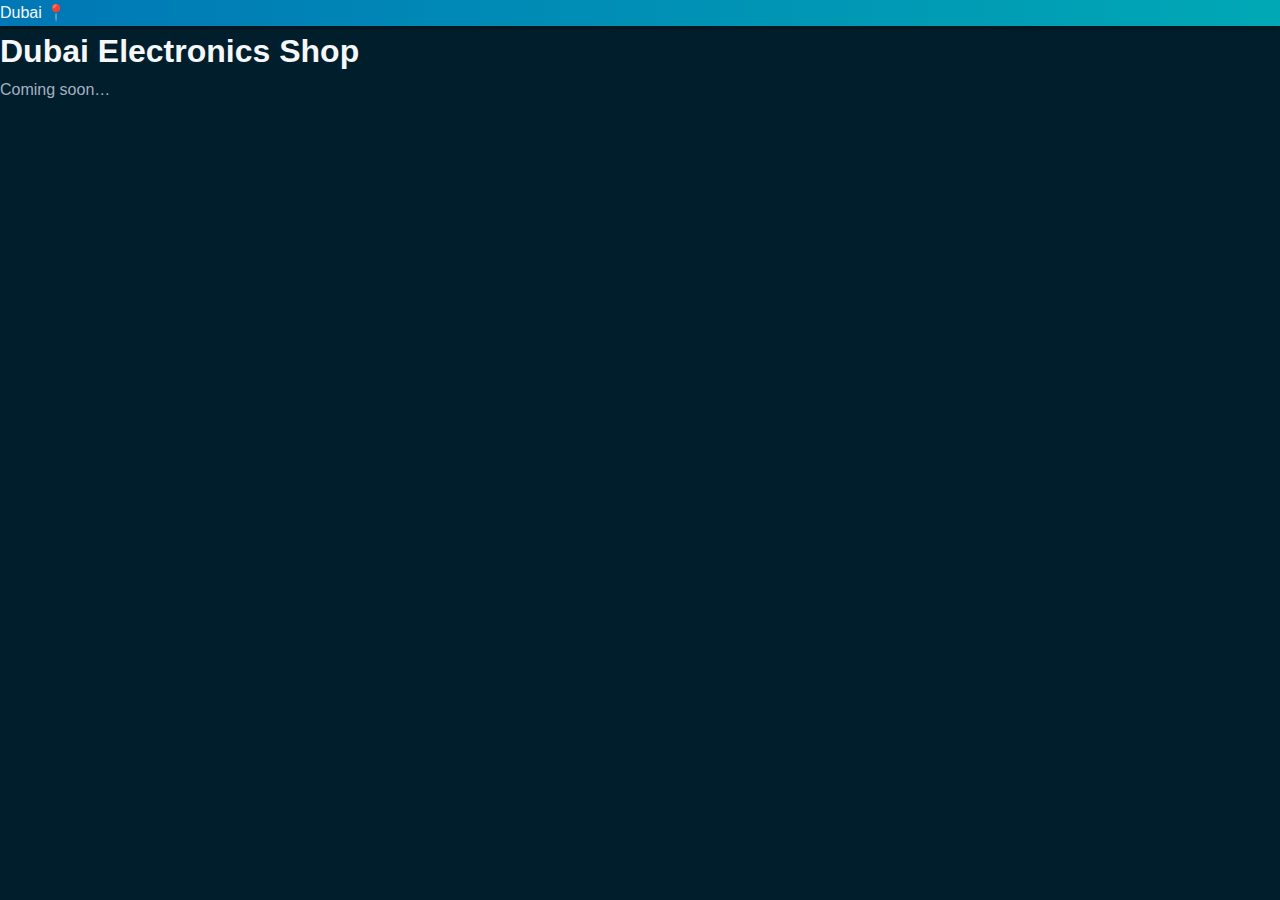
<file: index.html>
<!doctype html>
<html lang="en">
<head>
  <meta charset="utf-8" />
  <meta name="viewport" content="width=device-width,initial-scale=1" />
  <title>Dubai Electronics Shop</title>
  <link rel="stylesheet" href="style.css" />
</head>
<body>
  <header><nav>Dubai <span aria-hidden="true">📍</span></nav></header>
  <main>
    <h1>Dubai Electronics Shop</h1>
    <p>Coming soon…</p>
  </main>
  <script src="script.js" defer></script>
</body>
</html>
</file>
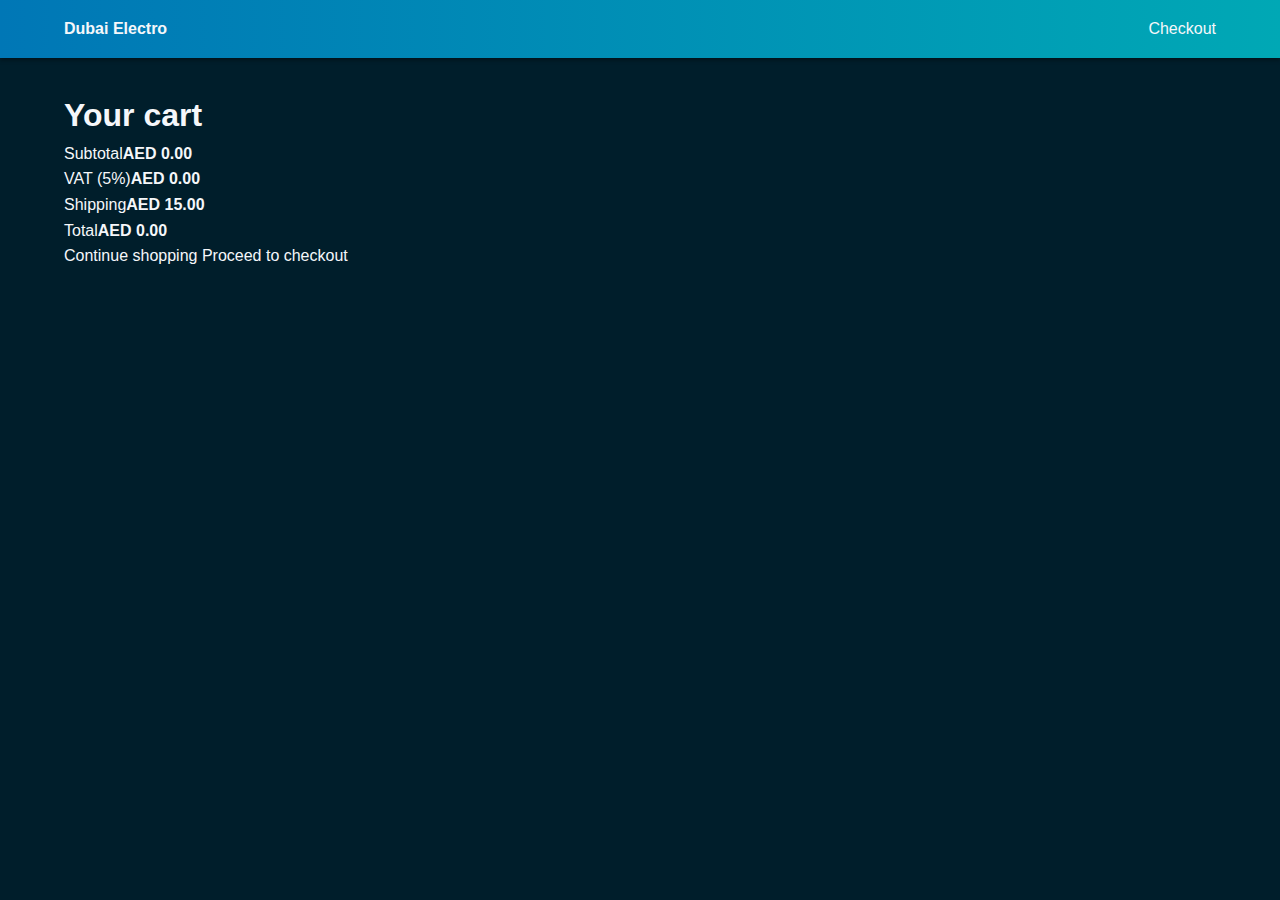
<file: cart.html>
<!doctype html>
<html lang="en">
<head>
  <meta charset="utf-8" />
  <meta name="viewport" content="width=device-width,initial-scale=1" />
  <title>Your Cart — Dubai Electro</title>
  <link rel="stylesheet" href="style.css" />
</head>
<body>
  <header class="site-header">
    <div class="container nav">
      <a class="brand" href="./"><span class="logo-dot"></span><strong>Dubai Electro</strong></a>
      <div class="nav-right">
        <a class="nav-link" href="checkout.html">Checkout</a>
      </div>
    </div>
  </header>

  <main class="container">
    <h1>Your cart</h1>
    <div id="cart-empty" class="card muted" style="display:none;padding:18px">Your cart is empty.</div>
    <div id="cart-list" class="cart-list"></div>

    <aside class="totals card">
      <div class="row"><span>Subtotal</span><strong id="t-sub">AED 0.00</strong></div>
      <div class="row"><span>VAT (5%)</span><strong id="t-vat">AED 0.00</strong></div>
      <div class="row"><span>Shipping</span><strong id="t-ship">AED 15.00</strong></div>
      <div class="row total"><span>Total</span><strong id="t-total">AED 0.00</strong></div>
      <div class="actions">
        <a class="btn" href="./">Continue shopping</a>
        <a class="btn accent" href="checkout.html">Proceed to checkout</a>
      </div>
    </aside>
  </main>

  <script src="script.js" defer></script>
</body>
</html>
</file>
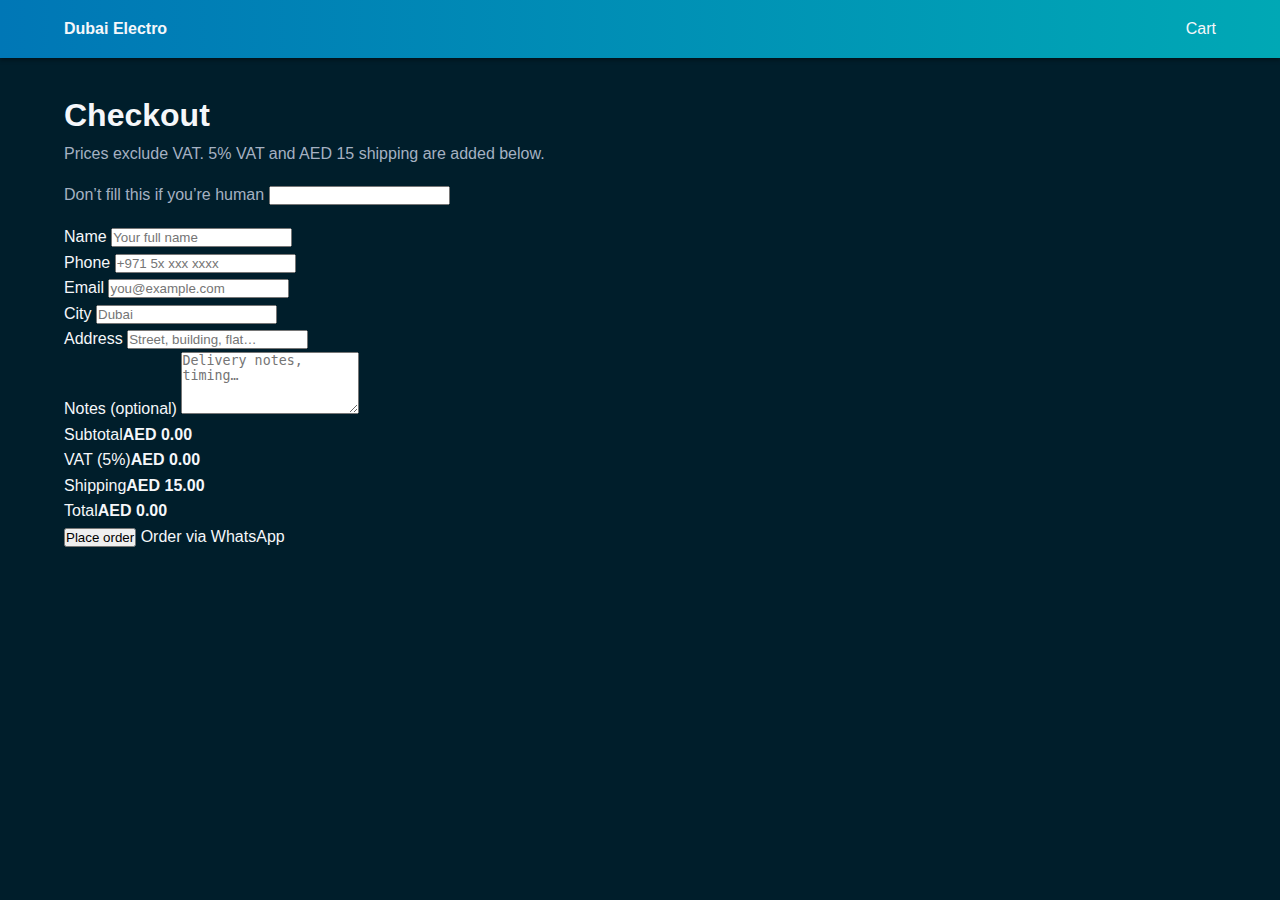
<file: checkout.html>
<!doctype html>
<html lang="en">
<head>
  <meta charset="utf-8" />
  <meta name="viewport" content="width=device-width,initial-scale=1" />
  <title>Checkout — Dubai Electro</title>
  <link rel="stylesheet" href="style.css" />
</head>
<body>
  <header class="site-header">
    <div class="container nav">
      <a class="brand" href="./"><span class="logo-dot"></span><strong>Dubai Electro</strong></a>
      <div class="nav-right"><a class="nav-link" href="cart.html">Cart</a></div>
    </div>
  </header>

  <main class="container">
    <h1>Checkout</h1>
    <p class="muted">Prices exclude VAT. 5% VAT and AED 15 shipping are added below.</p>

    <!-- Netlify form -->
    <form id="order-form" name="order" method="POST" action="/order-success.html" data-netlify="true" netlify-honeypot="bot-field" class="form card" novalidate>
      <input type="hidden" name="form-name" value="order" />
      <p class="sr-only"><label>Don’t fill this if you’re human <input name="bot-field" /></label></p>
      <input type="hidden" id="order-summary" name="orderSummary" />

      <div class="grid-2">
        <div>
          <label>Name</label>
          <input name="name" required placeholder="Your full name" />
        </div>
        <div>
          <label>Phone</label>
          <input name="phone" inputmode="tel" required placeholder="+971 5x xxx xxxx" />
        </div>
        <div>
          <label>Email</label>
          <input name="email" type="email" required placeholder="you@example.com" />
        </div>
        <div>
          <label>City</label>
          <input name="city" required placeholder="Dubai" />
        </div>
        <div class="full">
          <label>Address</label>
          <input name="address" required placeholder="Street, building, flat…" />
        </div>
        <div class="full">
          <label>Notes (optional)</label>
          <textarea name="notes" rows="4" placeholder="Delivery notes, timing…"></textarea>
        </div>
      </div>

      <div class="totals-block">
        <div class="row"><span>Subtotal</span><strong id="co-sub">AED 0.00</strong></div>
        <div class="row"><span>VAT (5%)</span><strong id="co-vat">AED 0.00</strong></div>
        <div class="row"><span>Shipping</span><strong id="co-ship">AED 15.00</strong></div>
        <div class="row total"><span>Total</span><strong id="co-total">AED 0.00</strong></div>
      </div>

      <div class="actions">
        <button class="btn accent" type="submit">Place order</button>
        <a id="co-wa" class="btn outline" target="_blank" rel="noopener">Order via WhatsApp</a>
      </div>
      <p id="co-status" class="muted tiny" role="status"></p>
    </form>
  </main>

  <script src="script.js" defer></script>
</body>
</html>
</file>
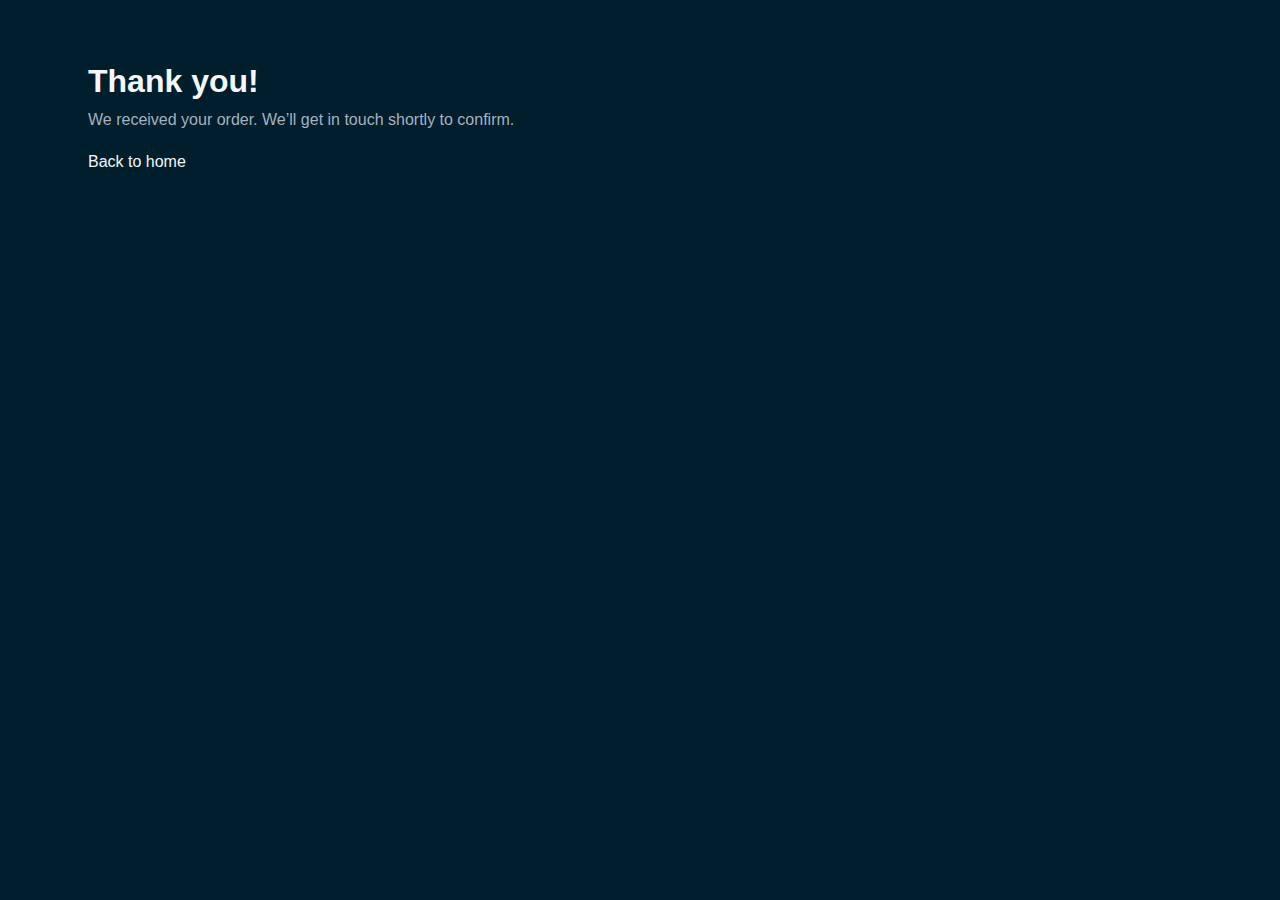
<file: order-success.html>
<!doctype html>
<html lang="en">
<head>
  <meta charset="utf-8" />
  <meta name="viewport" content="width=device-width,initial-scale=1" />
  <title>Thank you — Dubai Electro</title>
  <link rel="stylesheet" href="style.css" />
</head>
<body>
  <main class="container center">
    <div class="card" style="padding:24px;max-width:560px">
      <h1>Thank you!</h1>
      <p class="muted">We received your order. We’ll get in touch shortly to confirm.</p>
      <a class="btn" href="./">Back to home</a>
    </div>
  </main>
</body>
</html>
</file>
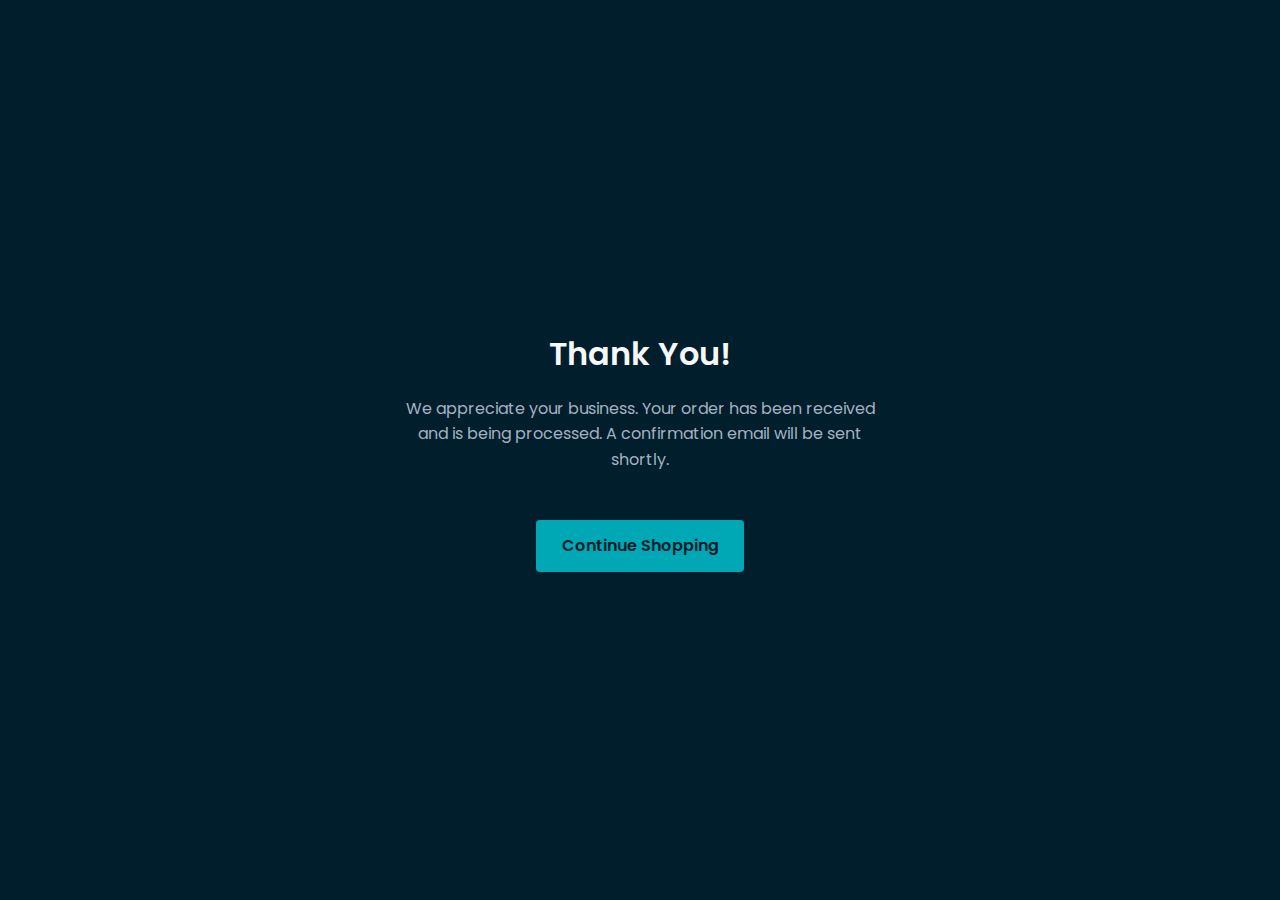
<file: thanks.html>
<!DOCTYPE html>
<html lang="en">
<head>
  <meta charset="UTF-8" />
  <meta name="viewport" content="width=device-width, initial-scale=1.0" />
  <title>Thank You – NetTech</title>
  <link href="https://fonts.googleapis.com/css2?family=Poppins:wght@400;500;600;700&display=swap" rel="stylesheet" />
  <link rel="stylesheet" href="style.css" />
</head>
<body style="text-align:center; display:flex; flex-direction:column; justify-content:center; align-items:center; min-height:100vh; background-color:var(--primary-bg); color:var(--text-light);">
  <div>
    <h1>Thank You!</h1>
    <p style="margin-top:1rem; max-width:500px;">We appreciate your business. Your order has been received and is being processed. A confirmation email will be sent shortly.</p>
    <a href="index.html" class="btn-primary" style="margin-top:2rem;">Continue Shopping</a>
  </div>
</body>
</html>
</file>
<file: style.css>
/*
 * Ecommerce Website Styles (clean)
 * - Final mobile hamburger drawer (single source of truth)
 */

/* Reset and base styles */
* { margin: 0; padding: 0; box-sizing: border-box; }
html { scroll-behavior: smooth; }

body {
  font-family: 'Poppins', sans-serif;
  background-color: var(--primary-bg);
  color: var(--text-light);
  line-height: 1.6;
  overflow-x: hidden;
}

/* Colour palette variables */
:root {
  --primary-bg: #001e2b;        /* deep navy */
  --secondary-bg: #022e48;      /* lighter navy */
  --accent-yellow: #f2c94c;     /* warm golden yellow */
  --accent-teal: #00a8b5;       /* cool teal */
  --accent-green: #00b44b;      /* vibrant green */
  --text-light: #f5f7fa;        /* near white */
  --text-muted: #a5b1c2;        /* muted blue-grey */
}

/* Typography */
h1, h2, h3, h4, h5, h6 { font-weight: 600; color: var(--text-light); }
p { color: var(--text-muted); margin-bottom: 1rem; }
a { text-decoration: none; color: inherit; }

/* Container utility */
.container { width: 90%; max-width: 1200px; margin: 0 auto; padding: 2rem 0; }

/* Header */
header {
  position: sticky; top: 0; z-index: 100;
  background: linear-gradient(90deg, #0077b6, #00a8b5);
  box-shadow: 0 2px 4px rgba(0,0,0,0.4);
}

.nav {
  display: flex; justify-content: space-between; align-items: center;
  padding: 1rem 0;
}

.nav .logo {
  font-size: 1.6rem; font-weight: 700; letter-spacing: 1px;
  color: var(--accent-yellow);
}

.nav ul { list-style: none; display: flex; gap: 2rem; }

/* Nav links */
.nav li a {
  color: #000; /* black text for visibility on teal */
  font-weight: 600;
  transition: color .2s ease, text-decoration-color .2s ease;
}
.nav li a:hover, .nav li a:active {
  color: #000; text-decoration: underline; text-decoration-thickness: 2px; text-underline-offset: 4px;
}
.nav li a:focus-visible { outline: 2px solid #000; outline-offset: 3px; }

/* Hero Section */
.hero {
  display: flex; flex-wrap: wrap; align-items: center;
  min-height: 70vh; padding: 4rem 0;
  background:
    linear-gradient(180deg, rgba(0,30,43,.9) 0%, rgba(0,30,43,.5) 100%),
    url('images/server-rack.jpg') center/cover no-repeat;
  position: relative; overflow: hidden;
}
.hero .hero-content { flex: 1 1 500px; z-index: 1; }
.hero h1 { font-size: 2.8rem; margin-bottom: 1rem; color: var(--text-light); }
.hero p  { font-size: 1.1rem; margin-bottom: 2rem; color: var(--text-muted); max-width: 500px; }

.btn-primary {
  display: inline-block; padding: .8rem 1.6rem;
  background-color: var(--accent-teal); color: var(--primary-bg);
  border-radius: 4px; font-weight: 600;
  transition: transform .3s ease, background-color .3s ease;
}
.btn-primary:hover { transform: translateY(-3px); background-color: var(--accent-yellow); }

/* Category Section */
.categories { padding: 3rem 0; }

.category-grid {
  display: grid; grid-template-columns: repeat(auto-fit, minmax(250px, 1fr)); gap: 2rem;
}

/* Category cards (aligned buttons) */
.category-card {
  background-color: var(--secondary-bg); border-radius: 8px; overflow: hidden;
  box-shadow: 0 4px 6px rgba(0,0,0,.4);
  transition: transform .5s ease, box-shadow .5s ease;
  opacity: 0; transform: translateY(40px);
  display: flex; flex-direction: column;
}
.category-card.in-view { opacity: 1; transform: translateY(0); }
.category-card img { width: 100%; height: 180px; object-fit: cover; transition: transform .5s ease; }
.category-card:hover img { transform: scale(1.1); }
.category-card .category-body { padding: 1rem; display: flex; flex-direction: column; flex: 1; }
.category-card h3 { margin-bottom: .5rem; font-size: 1.3rem; }
.category-card p  { font-size: .9rem; color: var(--text-muted); margin-bottom: 1rem; }
.category-card a {
  display: inline-block; padding: .5rem 1rem;
  background-color: var(--accent-yellow); color: var(--primary-bg);
  border-radius: 4px; font-size: .9rem; font-weight: 600;
  transition: background-color .3s ease; margin-top: auto;
}
.category-card a:hover { background-color: var(--accent-teal); }

/* Products Section */
.products { padding: 3rem 0; }

.product-grid { display: grid; grid-template-columns: repeat(auto-fit, minmax(280px, 1fr)); gap: 2rem; }

.product-card {
  background-color: var(--secondary-bg); border-radius: 8px; overflow: hidden;
  box-shadow: 0 4px 8px rgba(0,0,0,.5);
  transition: transform .5s ease, box-shadow .5s ease;
  opacity: 0; transform: translateY(40px);
}
.product-card.in-view { opacity: 1; transform: translateY(0); }
.product-card img { width: 100%; height: 200px; object-fit: cover; transition: transform .5s ease; }
.product-card:hover img { transform: scale(1.05) rotate(1deg); }
.product-card .product-body { padding: 1rem; }
.product-card h4 { margin-bottom: .5rem; font-size: 1.2rem; }
.product-card .price { color: #fff; font-size: 1.4rem; margin: .5rem 0; font-weight: 600; }
.product-card p { font-size: .85rem; color: var(--text-muted); margin-bottom: 1rem; min-height: 48px; }
.product-card button {
  padding: .6rem 1rem; background-color: var(--accent-teal); color: var(--primary-bg);
  border: none; border-radius: 4px; font-weight: 600; cursor: pointer;
  transition: transform .3s ease, background-color .3s ease;
}
.product-card button:hover { transform: translateY(-3px); background-color: var(--accent-yellow); }

/* Footer */
footer { background-color: var(--secondary-bg); padding: 2rem 0; color: var(--text-muted); }
.footer-grid { display: grid; grid-template-columns: repeat(auto-fit, minmax(200px, 1fr)); gap: 2rem; }
.footer-grid h5 { margin-bottom: 1rem; font-size: 1.1rem; color: var(--text-light); }
.footer-grid ul { list-style: none; }
.footer-grid li { margin-bottom: .5rem; }
.footer-grid li a { color: var(--text-muted); transition: color .3s ease; }
.footer-grid li a:hover { color: var(--accent-yellow); }
.whatsapp-btn {
  display: inline-block; margin-top: 1rem; padding: .6rem 1rem;
  background-color: #25d366; color: var(--primary-bg);
  border-radius: 4px; font-weight: 600; transition: transform .3s ease;
}
.whatsapp-btn:hover { transform: translateY(-3px); }

/* Scroll animations */
.animate-on-scroll { opacity: 0; transform: translateY(40px); transition: opacity .8s ease, transform .8s ease; }
.animate-on-scroll.in-view { opacity: 1; transform: translateY(0); }

/* Basic mobile tweaks (not nav) */
@media (max-width: 768px) {
  .hero { text-align: center; }
  .hero .hero-content { flex: 1 1 100%; }
}

/* Checkout qty controls */
.qty-controls { display: inline-flex; align-items: center; gap: .5rem; }
.qty-btn {
  width: 30px; height: 30px; border: none; border-radius: 6px;
  background: var(--accent-yellow); color: #001e2b;
  font-size: 18px; font-weight: 700; line-height: 1;
  cursor: pointer; transition: transform .15s ease, background-color .2s ease;
}
.qty-btn:hover { transform: translateY(-2px); background: #ffd95a; }
.qty { min-width: 20px; display: inline-block; text-align: center; }
.remove-btn {
  margin-left: .5rem; padding: 6px 8px; border-radius: 6px;
  border: 1px solid rgba(255,255,255,.15); background: transparent; color: var(--text-light);
  cursor: pointer; transition: background-color .2s ease, transform .15s ease;
}
.remove-btn:hover { background: rgba(255,255,255,.08); transform: translateY(-2px); }

/* ======= MOBILE NAV & MENU BUTTON (single source of truth) ======= */

/* hide button on desktop */
.menu-toggle { display: none; }

@media (max-width: 768px) {
  html, body { overflow-x: hidden; }
  header { overflow: visible; }
  .nav { position: relative; padding: .6rem 0; }

  /* pill button */
  .menu-toggle {
    position: relative;
    display: inline-flex !important;
    align-items: center; justify-content: center;
    gap: 10px;

    width: auto !important;
    min-width: 140px;
    height: 48px !important;
    padding: 0 18px 0 56px;         /* space for bars on the left */

    border-radius: 999px;
    background: linear-gradient(90deg, #0077b6, #00a8b5);
    border: 1px solid rgba(0,0,0,0.15);
    box-shadow: 0 8px 22px rgba(0,0,0,0.28);
    margin-left: auto;
    cursor: pointer; -webkit-tap-highlight-color: transparent;
    transition: transform .15s ease, box-shadow .2s ease;
    overflow: hidden; z-index: 1001;
  }
  .menu-toggle:active { transform: scale(.98); }
  .menu-toggle:focus-visible { outline: 2px solid var(--accent-yellow); outline-offset: 3px; }

  /* label */
  .menu-toggle .label {
    color: #fff; font-weight: 700; font-size: 1rem; line-height: 1;
    white-space: nowrap; text-decoration: none;
    transition: opacity .2s ease, transform .2s ease;
  }

  /* bars (stacked left) */
  .menu-toggle .bar {
    position: absolute; left: 22px; top: 50%;
    width: 24px; height: 3px; background: #fff; border-radius: 2px;
    transform: translateY(-50%); transition: transform .25s ease, opacity .2s ease;
  }
  .menu-toggle .bar:nth-child(1) { transform: translateY(calc(-50% - 8px)); } /* top */
  .menu-toggle .bar:nth-child(2) { transform: translateY(-50%); }             /* middle */
  .menu-toggle .bar:nth-child(3) { transform: translateY(calc(-50% + 8px)); } /* bottom */

  /* dropdown drawer */
  .nav ul {
    position: absolute; top: 100%; left: 0; right: 0;
    margin-top: 10px; padding: 12px 16px;
    background: linear-gradient(90deg, #0077b6, #00a8b5);
    border-radius: 12px; box-shadow: 0 12px 30px rgba(0,0,0,.35);
    display: flex; flex-direction: column; gap: 12px;
    visibility: hidden; opacity: 0; transform: translateY(-6px);
    pointer-events: none; z-index: 1000;
  }
  header.open .nav ul { visibility: visible; opacity: 1; transform: translateY(0); pointer-events: auto; }

  .nav li a { color: #000; font-size: 1rem; line-height: 1.3; padding: 6px 0; text-decoration: none; }
}

/* icon -> X and hide label when open */
header.open .menu-toggle .bar:nth-child(1) { transform: translateY(-50%) rotate(45deg); }
header.open .menu-toggle .bar:nth-child(2) { opacity: 0; }
header.open .menu-toggle .bar:nth-child(3) { transform: translateY(-50%) rotate(-45deg); }
header.open .menu-toggle .label { opacity: 0; transform: translateX(6px); }

/* one-time gentle pulse */
@keyframes pulseOnce {
  0% { transform: scale(1);   box-shadow: 0 8px 22px rgba(0,0,0,.28); }
  50%{ transform: scale(1.05);box-shadow: 0 12px 28px rgba(0,0,0,.34); }
  100%{transform: scale(1);   box-shadow: 0 8px 22px rgba(0,0,0,.28); }
}
.menu-toggle.pulse-once { animation: pulseOnce 1.1s ease-out 1 .9s; }
</file>
